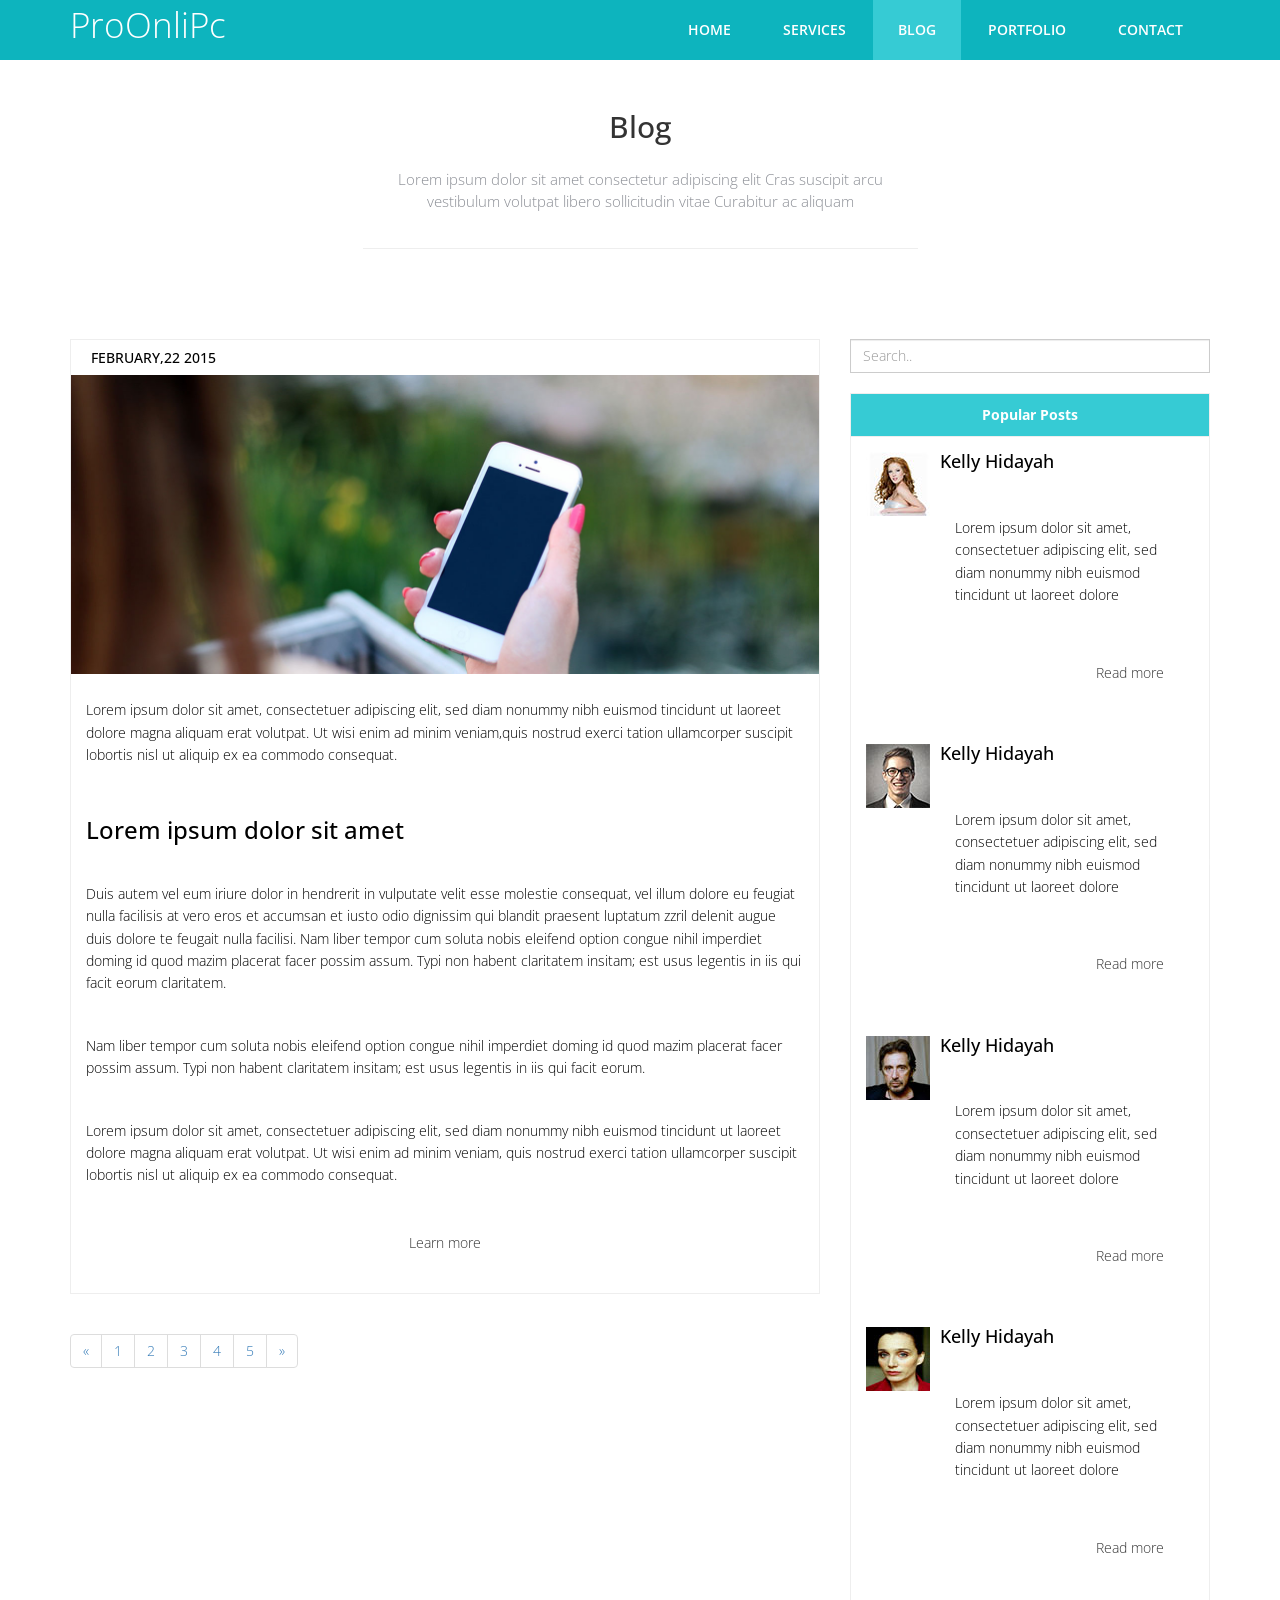
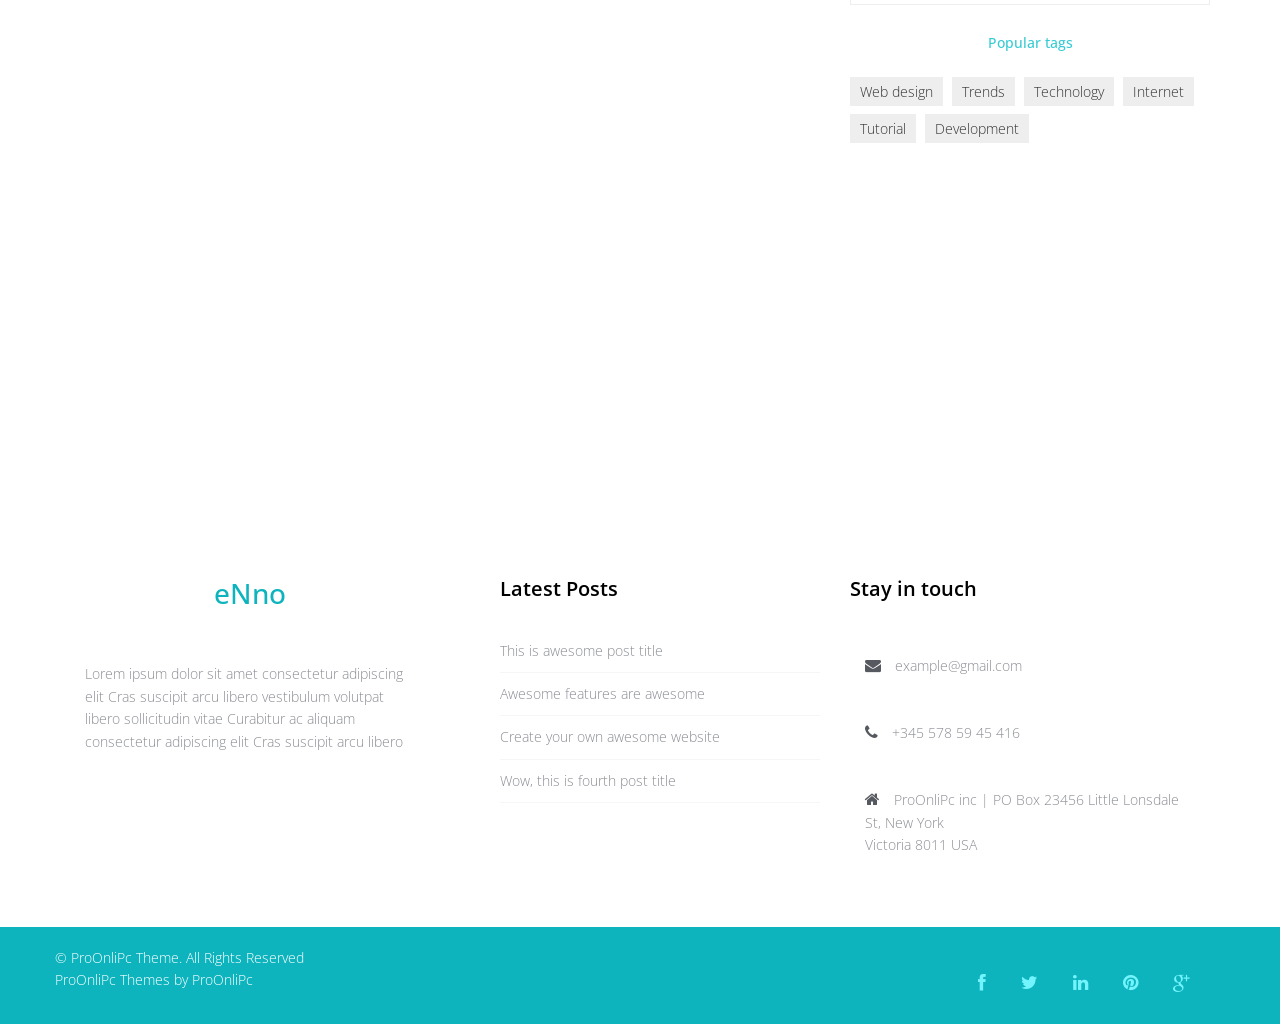
<file: blog/public/blog.html>
<!DOCTYPE html>
<html lang="en">

<head>
  <meta charset="utf-8">
  <meta http-equiv="X-UA-Compatible" content="IE=edge">
  <meta name="viewport" content="width=device-width, initial-scale=1">
  <title>ProOnliPc Bootstrap Template</title>

  <!-- Bootstrap -->
  <link href="css/bootstrap.min.css" rel="stylesheet">
  <link rel="stylesheet" href="css/animate.css">
  <link rel="stylesheet" href="css/font-awesome.min.css">
  <link rel="stylesheet" href="css/font-awesome.css">
  <link rel="stylesheet" href="css/jquery.bxslider.css">
  <link href="css/overwrite.css" rel="stylesheet">
  <link rel="stylesheet" type="text/css" href="css/normalize.css" />
  <link rel="stylesheet" type="text/css" href="css/demo.css" />
  <link rel="stylesheet" type="text/css" href="css/set1.css" />
  <link href="css/style.css" rel="stylesheet">

</head>

<body>
  <nav class="navbar navbar-default navbar-fixed-top" role="navigation">
    <div class="container">
      <!-- Brand and toggle get grouped for better mobile display -->
      <div class="navbar-header">
        <button type="button" class="navbar-toggle collapsed" data-toggle="collapse" data-target=".navbar-collapse.collapse">
					<span class="sr-only">Toggle navigation</span>
					<span class="icon-bar"></span>
					<span class="icon-bar"></span>
					<span class="icon-bar"></span>
				</button>
        <a class="navbar-brand" href="index.html"><span>ProOnliPc</span></a>
      </div>
      <div class="navbar-collapse collapse">
        <div class="menu">
          <ul class="nav nav-tabs" role="tablist">
            <li role="presentation"><a href="index.html">Home</a></li>
            <li role="presentation"><a href="services.html">Services</a></li>
            <li role="presentation" class="active"><a href="blog.html">Blog</a></li>
            <li role="presentation"><a href="portfolio.html">Portfolio</a></li>
            <li role="presentation"><a href="contact.html">Contact</a></li>
          </ul>
        </div>
      </div>
    </div>
  </nav>

  <div class="container">
    <div class="row">
      <div class="col-md-6 col-md-offset-3">
        <div class="blogs">
          <div class="text-center">
            <h2>Blog</h2>
            <p>Lorem ipsum dolor sit amet consectetur adipiscing elit Cras suscipit arcu<br> vestibulum volutpat libero sollicitudin vitae Curabitur ac aliquam <br>
            </p>
          </div>
          <hr>
        </div>
      </div>
    </div>
  </div>

  <div class="container">
    <div class="row">
      <div class="col-md-8">
        <div class="page-header">
          <div class="blog">
            <h5>February,22 2015</h5>
            <img src="img/01.jpg" class="img-responsive" alt="" />

            <p>Lorem ipsum dolor sit amet, consectetuer adipiscing elit, sed diam nonummy nibh euismod tincidunt ut laoreet dolore magna aliquam erat volutpat. Ut wisi enim ad minim veniam,quis nostrud exerci tation ullamcorper suscipit lobortis nisl ut
              aliquip ex ea commodo consequat.</p>

            <h3>Lorem ipsum dolor sit amet</h3>

            <p>Duis autem vel eum iriure dolor in hendrerit in vulputate velit esse molestie consequat, vel illum dolore eu feugiat nulla facilisis at vero eros et accumsan et iusto odio dignissim qui blandit praesent luptatum zzril delenit augue duis dolore
              te feugait nulla facilisi. Nam liber tempor cum soluta nobis eleifend option congue nihil imperdiet doming id quod mazim placerat facer possim assum. Typi non habent claritatem insitam; est usus legentis in iis qui facit eorum claritatem.</p>

            <p>Nam liber tempor cum soluta nobis eleifend option congue nihil imperdiet doming id quod mazim placerat facer possim assum. Typi non habent claritatem insitam; est usus legentis in iis qui facit eorum.</p>

            <p>Lorem ipsum dolor sit amet, consectetuer adipiscing elit, sed diam nonummy nibh euismod tincidunt ut laoreet dolore magna aliquam erat volutpat. Ut wisi enim ad minim veniam, quis nostrud exerci tation ullamcorper suscipit lobortis nisl ut
              aliquip ex ea commodo consequat.</p>
            <div class="ficon">
              <a href="#" alt="">Learn more</a>
            </div>
          </div>
        </div>
        <div class="container">
          <div class="row">
            <nav>
              <ul class="pagination">
                <li><a href="#"><span aria-hidden="true">&laquo;</span><span class="sr-only">Previous</span></a></li>
                <li><a href="#">1</a></li>
                <li><a href="#">2</a></li>
                <li><a href="#">3</a></li>
                <li><a href="#">4</a></li>
                <li><a href="#">5</a></li>
                <li><a href="#"><span aria-hidden="true">&raquo;</span><span class="sr-only">Next</span></a></li>
              </ul>
            </nav>
          </div>
        </div>
      </div>




      <div class="col-md-4">
        <form class="form-search">
          <input class="form-control" type="text" placeholder="Search..">
        </form>
        <div class="panel panel-default">
          <div class="panel-heading">
            <strong>Popular Posts</strong>
          </div>
          <div class="panel-body">
            <div class="media">
              <a class="media-left" href="#">
								<img src="img/b.jpg" alt="">
							</a>
              <div class="media-body">
                <h4 class="media-heading">Kelly Hidayah</h4>
                <p>Lorem ipsum dolor sit amet, consectetuer adipiscing elit, sed diam nonummy nibh euismod tincidunt ut laoreet dolore
                </p>
                <div class="ficon">
                  <a href="#" alt="">Read more</a>
                </div>
              </div>
            </div>
          </div>
          <div class="panel-body">
            <div class="media">
              <a class="media-left" href="#">
								<img src="img/a.jpg" alt="">
							</a>
              <div class="media-body">
                <h4 class="media-heading">Kelly Hidayah</h4>
                <p>Lorem ipsum dolor sit amet, consectetuer adipiscing elit, sed diam nonummy nibh euismod tincidunt ut laoreet dolore
                </p>
                <div class="ficon">
                  <a href="#" alt="">Read more</a>
                </div>
              </div>
            </div>
          </div>
          <div class="panel-body">
            <div class="media">
              <a class="media-left" href="#">
								<img src="img/c.jpg" alt="">
							</a>
              <div class="media-body">
                <h4 class="media-heading">Kelly Hidayah</h4>
                <p>Lorem ipsum dolor sit amet, consectetuer adipiscing elit, sed diam nonummy nibh euismod tincidunt ut laoreet dolore
                </p>
                <div class="ficon">
                  <a href="#" alt="">Read more</a>
                </div>
              </div>
            </div>
          </div>
          <div class="panel-body">
            <div class="media">
              <a class="media-left" href="#">
								<img src="img/d.jpg" alt="">
							</a>
              <div class="media-body">
                <h4 class="media-heading">Kelly Hidayah</h4>
                <p>Lorem ipsum dolor sit amet, consectetuer adipiscing elit, sed diam nonummy nibh euismod tincidunt ut laoreet dolore
                </p>
                <div class="ficon">
                  <a href="#" alt="">Read more</a>
                </div>
              </div>
            </div>
          </div>
        </div>
      </div>
    </div>
  </div>

  <div class="container">
    <div class="row">
      <div class="col-md-8">
        <div class="embed-responsive embed-responsive-4by3">
          <iframe width="560" height="315" src="https://www.youtube.com/embed/HrdAkX0ue3k?list=PLB523918A978EF359" frameborder="1" allowfullscreen></iframe>
        </div>
      </div>
      <div class="col-md-4">
        <div class="popular-tags">
          <h5>Popular tags</h5>
          <ul class="tags">
            <li><a href="#">Web design</a></li>
            <li><a href="#">Trends</a></li>
            <li><a href="#">Technology</a></li>
            <li><a href="#">Internet</a></li>
            <li><a href="#">Tutorial</a></li>
            <li><a href="#">Development</a></li>
          </ul>
        </div>
      </div>
    </div>
  </div>



  <footer>
    <div class="inner-footer">
      <div class="container">
        <div class="row">
          <div class="col-md-4 f-about">
            <a href="index.html"><h1><span>e</span>Nno</h1></a>
            <p>Lorem ipsum dolor sit amet consectetur adipiscing elit Cras suscipit arcu libero vestibulum volutpat libero sollicitudin vitae Curabitur ac aliquam consectetur adipiscing elit Cras suscipit arcu libero
            </p>
          </div>
          <div class="col-md-4 l-posts">
            <h3 class="widgetheading">Latest Posts</h3>
            <ul>
              <li><a href="#">This is awesome post title</a></li>
              <li><a href="#">Awesome features are awesome</a></li>
              <li><a href="#">Create your own awesome website</a></li>
              <li><a href="#">Wow, this is fourth post title</a></li>
            </ul>
          </div>
          <div class="col-md-4 f-contact">
            <h3 class="widgetheading">Stay in touch</h3>
            <a href="#">
              <p><i class="fa fa-envelope"></i> example@gmail.com</p>
            </a>
            <p><i class="fa fa-phone"></i> +345 578 59 45 416</p>
            <p><i class="fa fa-home"></i> ProOnliPc inc | PO Box 23456 Little Lonsdale St, New York <br> Victoria 8011 USA</p>
          </div>
        </div>
      </div>
    </div>

    <div class="last-div">
      <div class="container">
        <div class="row">
          <div class="copyright">
            &copy; ProOnliPc Theme. All Rights Reserved
            <div class="credits">
         
              <a href="http://www.servitecflhuaraz.com//">ProOnliPc Themes</a> by <a href="http://www.servitecflhuaraz.com/">ProOnliPc</a>
            </div>
          </div>
        </div>
      </div>
      <div class="container">
        <div class="row">
          <ul class="social-network">
            <li><a href="#" data-placement="top" title="Facebook"><i class="fa fa-facebook fa-1x"></i></a></li>
            <li><a href="#" data-placement="top" title="Twitter"><i class="fa fa-twitter fa-1x"></i></a></li>
            <li><a href="#" data-placement="top" title="Linkedin"><i class="fa fa-linkedin fa-1x"></i></a></li>
            <li><a href="#" data-placement="top" title="Pinterest"><i class="fa fa-pinterest fa-1x"></i></a></li>
            <li><a href="#" data-placement="top" title="Google plus"><i class="fa fa-google-plus fa-1x"></i></a></li>
          </ul>
        </div>
      </div>
      <a href="" class="scrollup"><i class="fa fa-chevron-up"></i></a>
    </div>
  </footer>

  <!-- jQuery (necessary for Bootstrap's JavaScript plugins) -->
  <script src="js/jquery-2.1.1.min.js"></script>
  <!-- Include all compiled plugins (below), or include individual files as needed -->
  <script src="js/bootstrap.min.js"></script>
  <script src="js/wow.min.js"></script>
  <script src="js/jquery.easing.1.3.js"></script>
  <script src="js/jquery.isotope.min.js"></script>
  <script src="js/jquery.bxslider.min.js"></script>
  <script type="text/javascript" src="js/fliplightbox.min.js"></script>
  <script src="js/functions.js"></script>
  <script type="text/javascript">
    $('.portfolio').flipLightBox()
  </script>

</body>

</html>
</file>
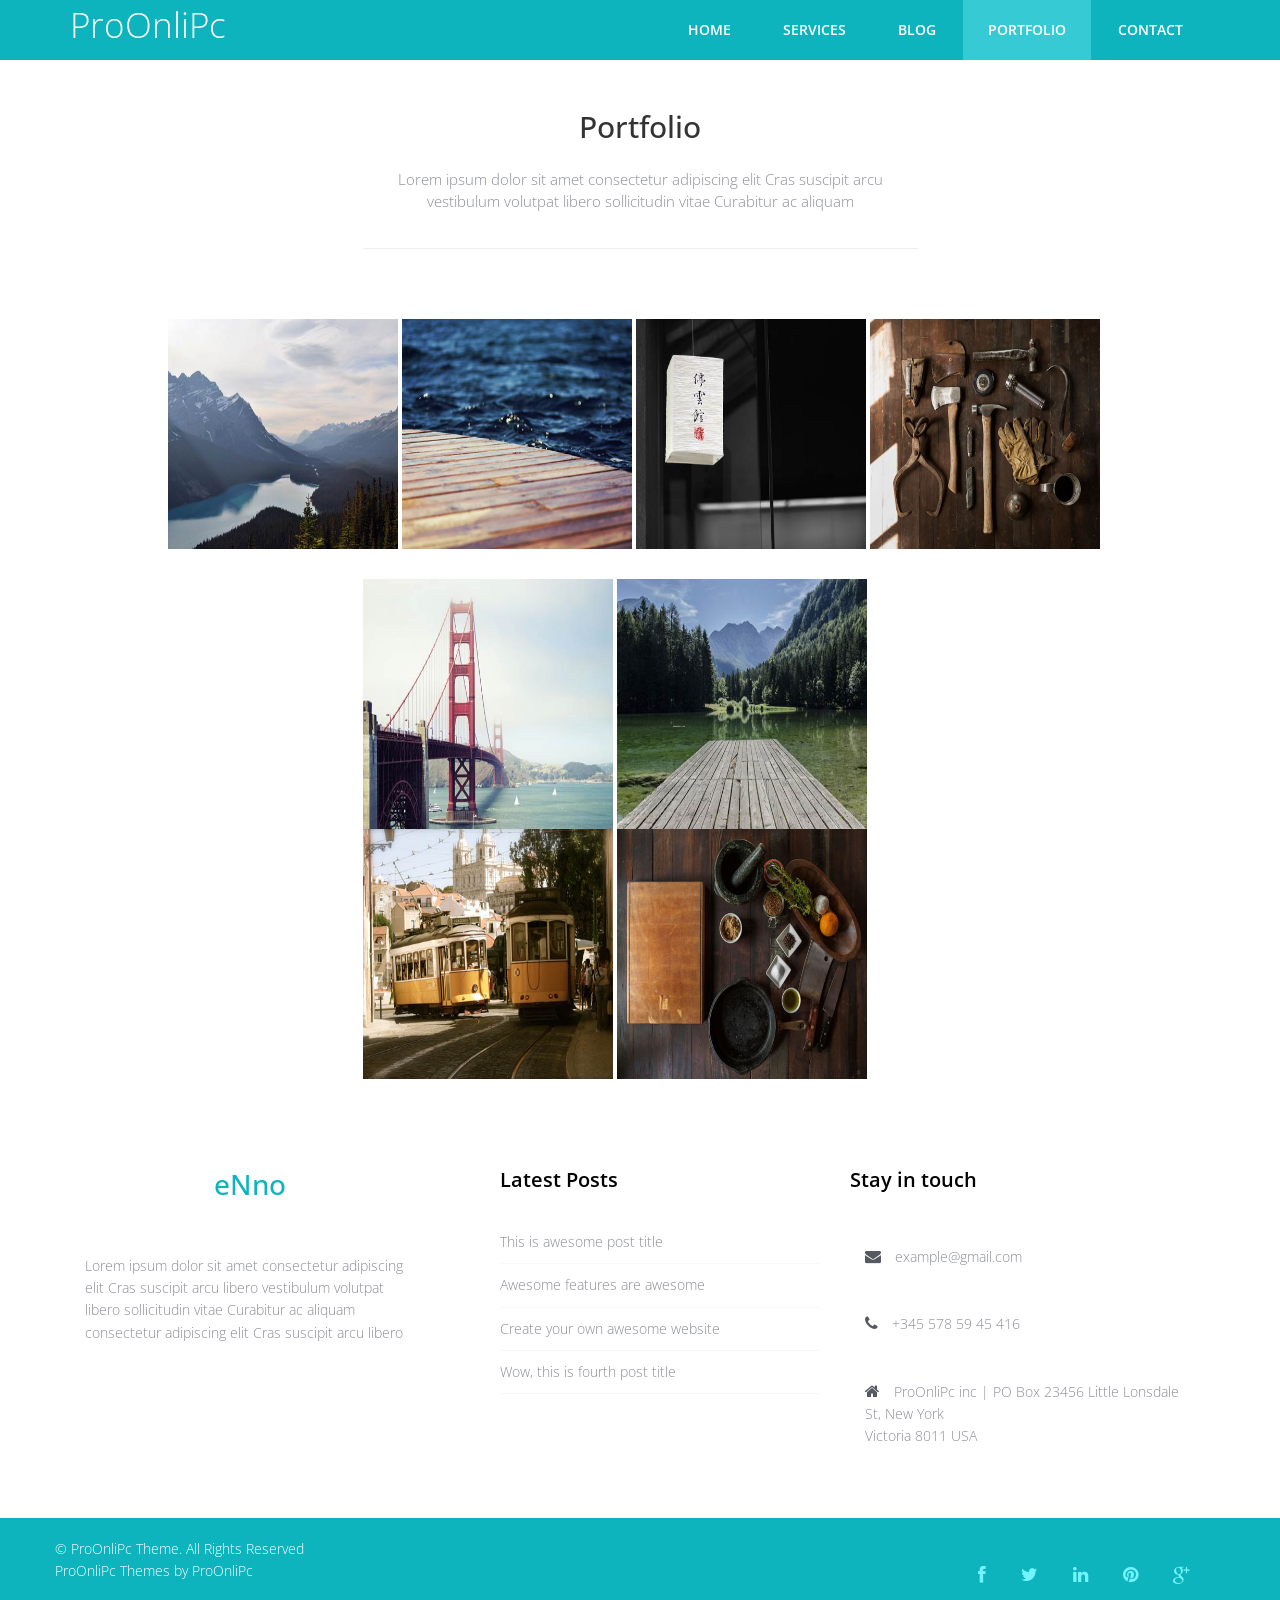
<file: blog/public/portfolio.html>
<!DOCTYPE html>
<html lang="en">

<head>
  <meta charset="utf-8">
  <meta http-equiv="X-UA-Compatible" content="IE=edge">
  <meta name="viewport" content="width=device-width, initial-scale=1">
  <title>ProOnliPc Bootstrap Template</title>

  <!-- Bootstrap -->
  <link href="css/bootstrap.min.css" rel="stylesheet">
  <link rel="stylesheet" href="css/animate.css">
  <link rel="stylesheet" href="css/font-awesome.min.css">
  <link rel="stylesheet" href="css/font-awesome.css">
  <link rel="stylesheet" href="css/jquery.bxslider.css">
  <link href="css/overwrite.css" rel="stylesheet">
  <link rel="stylesheet" type="text/css" href="css/normalize.css" />
  <link rel="stylesheet" type="text/css" href="css/demo.css" />
  <link rel="stylesheet" type="text/css" href="css/set1.css" />
  <link href="css/style.css" rel="stylesheet">

</head>

<body>
  <nav class="navbar navbar-default navbar-fixed-top" role="navigation">
    <div class="container">
      <!-- Brand and toggle get grouped for better mobile display -->
      <div class="navbar-header">
        <button type="button" class="navbar-toggle collapsed" data-toggle="collapse" data-target=".navbar-collapse.collapse">
					<span class="sr-only">Toggle navigation</span>
					<span class="icon-bar"></span>
					<span class="icon-bar"></span>
					<span class="icon-bar"></span>
				</button>
        <a class="navbar-brand" href="index.html"><span>ProOnliPc</span></a>
      </div>
      <div class="navbar-collapse collapse">
        <div class="menu">
          <ul class="nav nav-tabs" role="tablist">
            <li role="presentation"><a href="index.html">Home</a></li>
            <li role="presentation"><a href="services.html">Services</a></li>
            <li role="presentation"><a href="blog.html">Blog</a></li>
            <li role="presentation" class="active"><a href="portfolio.html">Portfolio</a></li>
            <li role="presentation"><a href="contact.html">Contact</a></li>
          </ul>
        </div>
      </div>
    </div>
  </nav>

  <div class="container">
    <div class="row">
      <div class="col-md-6 col-md-offset-3">
        <div class="portfolios">
          <div class="text-center">
            <h2>Portfolio</h2>
            <p>Lorem ipsum dolor sit amet consectetur adipiscing elit Cras suscipit arcu<br> vestibulum volutpat libero sollicitudin vitae Curabitur ac aliquam <br>
            </p>
          </div>
          <hr>
        </div>
      </div>
    </div>
  </div>

  <div class="portfolio">
    <div class="container">
      <div class="row">
        <div class="col-md-10 col-md-offset-1">
          <a href="img/26.jpg" class="flipLightBox">
						<img src="img/26.jpg" width="230" height="230" alt="Image 1" />
						<span><b>LightBox Group 1, Image 1</b> Text to accompany first lightbox image</span>
					</a>

          <a href="img/27.jpg" class="flipLightBox">
						<img src="img/27.jpg" width="230" height="230" alt="Image 2" />
						<span><b>LightBox Group 1, Image 2</b><br />Text to accompany 2nd lightbox image</span>
					</a>

          <a href="img/28.jpg" class="flipLightBox">
						<img src="img/28.jpg" width="230" height="230" alt="Image 3" />
						<span><b>LightBox Group 1, Three</b> Text to accompany the third lightbox image</span>
					</a>

          <a href="img/29.jpg" class="flipLightBox">
						<img src="img/29.jpg" width="230" height="230" alt="Image 4" />
						<span><b>The Group 1 Final LightBox</b> Text to accompany the last of the lighboxes</span>
					</a>
        </div>
      </div>
    </div>
  </div>

  <div class="portfolio-2">
    <div class="container">
      <div class="row">
        <div class="col-md-6 col-md-offset-3">
          <a href="img/30.jpg" class="flipLightBox">
						<img src="img/30.jpg" width="250" height="250" alt="Image 1" />
						<span><b>LightBox Group 1, Image 1</b> Text to accompany first lightbox image</span>
					</a>

          <a href="img/31.jpg" class="flipLightBox">
						<img src="img/31.jpg" width="250" height="250" alt="Image 2" />
						<span><b>LightBox Group 1, Image 2</b><br />Text to accompany 2nd lightbox image</span>
					</a>

          <a href="img/32.jpg" class="flipLightBox">
						<img src="img/32.jpg" width="250" height="250" alt="Image 3" />
						<span><b>LightBox Group 1, Three</b> Text to accompany the third lightbox image</span>
					</a>

          <a href="img/33.jpg" class="flipLightBox">
						<img src="img/33.jpg" width="250" height="250" alt="Image 4" />
						<span><b>The Group 1 Final LightBox</b> Text to accompany the last of the lighboxes</span>
					</a>
        </div>
      </div>
    </div>
  </div>

  <footer>
    <div class="inner-footer">
      <div class="container">
        <div class="row">
          <div class="col-md-4 f-about">
            <a href="index.html"><h1><span>e</span>Nno</h1></a>
            <p>Lorem ipsum dolor sit amet consectetur adipiscing elit Cras suscipit arcu libero vestibulum volutpat libero sollicitudin vitae Curabitur ac aliquam consectetur adipiscing elit Cras suscipit arcu libero
            </p>
          </div>
          <div class="col-md-4 l-posts">
            <h3 class="widgetheading">Latest Posts</h3>
            <ul>
              <li><a href="#">This is awesome post title</a></li>
              <li><a href="#">Awesome features are awesome</a></li>
              <li><a href="#">Create your own awesome website</a></li>
              <li><a href="#">Wow, this is fourth post title</a></li>
            </ul>
          </div>
          <div class="col-md-4 f-contact">
            <h3 class="widgetheading">Stay in touch</h3>
            <a href="#">
              <p><i class="fa fa-envelope"></i> example@gmail.com</p>
            </a>
            <p><i class="fa fa-phone"></i> +345 578 59 45 416</p>
            <p><i class="fa fa-home"></i> ProOnliPc inc | PO Box 23456 Little Lonsdale St, New York <br> Victoria 8011 USA</p>
          </div>
        </div>
      </div>
    </div>

    <div class="last-div">
      <div class="container">
        <div class="row">
          <div class="copyright">
            &copy; ProOnliPc Theme. All Rights Reserved
            <div class="credits">
              
              <a href="http://www.servitecflhuaraz.com/">ProOnliPc Themes</a> by <a href="http://www.servitecflhuaraz.com/">ProOnliPc</a>
            </div>
          </div>
        </div>
      </div>
      <div class="container">
        <div class="row">
          <ul class="social-network">
            <li><a href="#" data-placement="top" title="Facebook"><i class="fa fa-facebook fa-1x"></i></a></li>
            <li><a href="#" data-placement="top" title="Twitter"><i class="fa fa-twitter fa-1x"></i></a></li>
            <li><a href="#" data-placement="top" title="Linkedin"><i class="fa fa-linkedin fa-1x"></i></a></li>
            <li><a href="#" data-placement="top" title="Pinterest"><i class="fa fa-pinterest fa-1x"></i></a></li>
            <li><a href="#" data-placement="top" title="Google plus"><i class="fa fa-google-plus fa-1x"></i></a></li>
          </ul>
        </div>
      </div>
      <a href="" class="scrollup"><i class="fa fa-chevron-up"></i></a>
    </div>
  </footer>

  <!-- jQuery (necessary for Bootstrap's JavaScript plugins) -->
  <script src="js/jquery-2.1.1.min.js"></script>
  <!-- Include all compiled plugins (below), or include individual files as needed -->
  <script src="js/bootstrap.min.js"></script>
  <script src="js/wow.min.js"></script>
  <script src="js/jquery.easing.1.3.js"></script>
  <script src="js/jquery.isotope.min.js"></script>
  <script src="js/jquery.bxslider.min.js"></script>
  <script type="text/javascript" src="js/fliplightbox.min.js"></script>
  <script src="js/functions.js"></script>
  <script type="text/javascript">
    $('.portfolio').flipLightBox()
  </script>

</body>

</html>
</file>
<file: blog/public/css/overwrite.css>
select,
textarea,
input[type="text"],
input[type="password"],
input[type="datetime"],
input[type="datetime-local"],
input[type="date"],
input[type="month"],
input[type="time"],
input[type="week"],
input[type="number"],
input[type="email"],
input[type="url"],
input[type="search"],
input[type="tel"],
input[type="color"],
.uneditable-input {
  -webkit-border-radius: 0;
     -moz-border-radius: 0;
          border-radius: 0;
}


input.input-block-level{
	padding:20px;
}

.input-append input,
.input-prepend input,
.input-append select,
.input-prepend select,
.input-append .uneditable-input,
.input-prepend .uneditable-input {
  -webkit-border-radius: 0 0 0 0;
     -moz-border-radius: 0 0 0 0;
          border-radius: 0 0 0 0;
}

.input-prepend .add-on:first-child,
.input-prepend .btn:first-child {
  -webkit-border-radius: 0 0 0 0;
     -moz-border-radius: 0 0 0 0;
          border-radius: 0 0 0 0;
}

.input-append input,
.input-append select,
.input-append .uneditable-input {
  -webkit-border-radius: 0 0 0 0;
     -moz-border-radius: 0 0 0 0;
          border-radius: 0 0 0 0;
}

.input-append input + .btn-group .btn:last-child,
.input-append select + .btn-group .btn:last-child,
.input-append .uneditable-input + .btn-group .btn:last-child {
  -webkit-border-radius: 0 0 0 0;
     -moz-border-radius: 0 0 0 0;
          border-radius: 0 0 0 0;
}


.input-append .add-on:last-child,
.input-append .btn:last-child,
.input-append .btn-group:last-child > .dropdown-toggle {
  -webkit-border-radius: 0 0 0 0;
     -moz-border-radius: 0 0 0 0;
          border-radius: 0 0 0 0;
}

.input-prepend.input-append input,
.input-prepend.input-append select,
.input-prepend.input-append .uneditable-input {
  -webkit-border-radius: 0;
     -moz-border-radius: 0;
          border-radius: 0;
}

.input-prepend.input-append input + .btn-group .btn,
.input-prepend.input-append select + .btn-group .btn,
.input-prepend.input-append .uneditable-input + .btn-group .btn {
  -webkit-border-radius: 0 0 0 0;
     -moz-border-radius: 0 0 0 0;
          border-radius: 0 0 0 0;
}

.input-prepend.input-append .add-on:first-child,
.input-prepend.input-append .btn:first-child {
  margin-right: -1px;
  -webkit-border-radius: 0 0 0 0;
     -moz-border-radius: 0 0 0 0;
          border-radius: 0 0 0 0;
}

.input-prepend.input-append .add-on:last-child,
.input-prepend.input-append .btn:last-child {
  margin-left: -1px;
  -webkit-border-radius: 0 0 0 0;
     -moz-border-radius: 0 0 0 0;
          border-radius: 0 0 0 0;
}

textarea:focus,
input[type="text"]:focus,
input[type="password"]:focus,
input[type="datetime"]:focus,
input[type="datetime-local"]:focus,
input[type="date"]:focus,
input[type="month"]:focus,
input[type="time"]:focus,
input[type="week"]:focus,
input[type="number"]:focus,
input[type="email"]:focus,
input[type="url"]:focus,
input[type="search"]:focus,
input[type="tel"]:focus,
input[type="color"]:focus,
.uneditable-input:focus {
  outline: 0;
  outline: thin dotted \9;
  /* IE6-9 */

}

input.search-query {
  margin-bottom: 0;
  -webkit-border-radius: 0 0 0 0;
     -moz-border-radius: 0 0 0 0;
          border-radius: 0 0 0 0;
}

.form-search .input-append .search-query {
  -webkit-border-radius: 0 0 0 0;
     -moz-border-radius: 0 0 0 0;
          border-radius: 0 0 0 0;
}

.form-search .input-append .btn {
  -webkit-border-radius: 0 0 0 0;
     -moz-border-radius: 0 0 0 0;
          border-radius: 0 0 0 0;
}

.form-search .input-prepend .search-query {
  -webkit-border-radius: 0 0 0 0;
     -moz-border-radius: 0 0 0 0;
          border-radius: 0 0 0 0;
}

.form-search .input-prepend .btn {
  -webkit-border-radius: 0 0 0 0;
     -moz-border-radius: 0 0 0 0;
          border-radius: 0 0 0 0;
}

.table-bordered {
  -webkit-border-radius: 0 0 0 0;
     -moz-border-radius: 0 0 0 0;
          border-radius: 0 0 0 0;
}


.dropdown-menu {
  *border-right-width: 0;
  *border-bottom-width: 0;
  -webkit-border-radius: 0;
     -moz-border-radius: 0;
          border-radius: 0;

}

.dropdown-submenu > .dropdown-menu {
  -webkit-border-radius: 0 0 0 0;
     -moz-border-radius: 0 0 0 0;
          border-radius: 0 0 0 0;
}

.dropup .dropdown-submenu > .dropdown-menu {
  -webkit-border-radius: 0 0 0 0;
     -moz-border-radius: 0 0 0 0;
          border-radius: 0 0 0 0;
}


/* === bootstrap button === */


.btn {
  text-shadow: none;
  background-image:none;
  border-color: none;
  border-bottom-color: none;
  -webkit-box-shadow: none;
     -moz-box-shadow: none;
          box-shadow: none;
}

.btn {
	outline:0;
  -webkit-border-radius: 0;
     -moz-border-radius: 0;
          border-radius: 0;
}


a.btn,.btn:focus {
	outline:0;
	
}

.btn-medium {
  -webkit-border-radius: 0;
     -moz-border-radius: 0;
          border-radius: 0;
}

.btn-lg {
  -webkit-border-radius: 0;
     -moz-border-radius: 0;
          border-radius: 0;
}

.btn-sm {
  -webkit-border-radius: 0;
     -moz-border-radius: 0;
          border-radius: 0;
}

.btn-xs {
  -webkit-border-radius: 0;
     -moz-border-radius: 0;
          border-radius: 0;
}


.btn-default {
  color: #333333;
  background-color: #f8f8f8;
}


.btn-theme {
  color:#fff;
}

.btn-theme:hover,.btn-theme:focus,.btn-theme:active{
   color:#fff;
}
</file>
<file: blog/public/css/demo.css>
@font-face {
	font-weight: normal;
	font-style: normal;
	font-family: 'codropsicons';
	src:url('../fonts/codropsicons/codropsicons.eot');
	src:url('../fonts/codropsicons/codropsicons.eot?#iefix') format('embedded-opentype'),
		url('../fonts/codropsicons/codropsicons.woff') format('woff'),
		url('../fonts/codropsicons/codropsicons.ttf') format('truetype'),
		url('../fonts/codropsicons/codropsicons.svg#codropsicons') format('svg');
}

*, *:after, *:before { -webkit-box-sizing: border-box; box-sizing: border-box; }
.clearfix:before, .clearfix:after { display: table; content: ''; }
.clearfix:after { clear: both; }

body {
	background: #2f3238;
	color: #fff;
	font-weight: 400;
	font-size: 1em;
	font-family: 'Raleway', Arial, sans-serif;
}

a {
	outline: none;
	color: #3498db;
	text-decoration: none;
}

a:hover, a:focus {
	color: #528cb3;
}

section {
	padding: 1em;
	text-align: center;
}

.content {
	margin: 0 auto;
	max-width: 1000px;
	
}

.content > h2 {
	clear: both;
	margin: 0;
	padding: 4em 1% 0;
	color: #484B54;
	font-weight: 800;
	font-size: 1.5em;
}

.content > h2:first-child {
	padding-top: 0em;
}

/* Header */
.codrops-header {
	margin: 0 auto;
	padding: 4em 1em;
	text-align: center;
}

.codrops-header h1 {
	margin: 0;
	font-weight: 800;
	font-size: 4em;
	line-height: 1.3;
}

.codrops-header h1 span {
	display: block;
	padding: 0 0 0.6em 0.1em;
	color: #74777b;
	font-weight: 300;
	font-size: 45%;
}

/* Demo links */
.codrops-demos {
	clear: both;
	padding: 1em 0 0;
	text-align: center;
}

.content + .codrops-demos {
	padding-top: 5em;
}

.codrops-demos a {
	display: inline-block;
	margin: 0 5px;
	padding: 1em 1.5em;
	text-transform: uppercase;
	font-weight: bold;
}

.codrops-demos a:hover,
.codrops-demos a:focus,
.codrops-demos a.current-demo {
	background: #3c414a;
	color: #fff;
}

/* To Navigation Style */
.codrops-top {
	width: 100%;
	text-transform: uppercase;
	font-weight: 800;
	font-size: 0.69em;
	line-height: 2.2;
}

.codrops-top a {
	display: inline-block;
	padding: 1em 2em;
	text-decoration: none;
	letter-spacing: 1px;
}

.codrops-top span.right {
	float: right;
}

.codrops-top span.right a {
	display: block;
	float: left;
}

.codrops-icon:before {
	margin: 0 4px;
	text-transform: none;
	font-weight: normal;
	font-style: normal;
	font-variant: normal;
	font-family: 'codropsicons';
	line-height: 1;
	speak: none;
	-webkit-font-smoothing: antialiased;
}

.codrops-icon-drop:before {
	content: "\e001";
}

.codrops-icon-prev:before {
	content: "\e004";
}

/* Related demos */
.related {
	clear: both;
	padding: 6em 1em;
	font-size: 120%;
}

.related > a {
	display: inline-block;
	margin: 20px 10px;
	padding: 25px;
	border: 1px solid #4f7f90;
	text-align: center;
}

.related a:hover {
	border-color: #39545e;
}

.related a img {
	max-width: 100%;
	opacity: 0.8;
}

.related a:hover img,
.related a:active img {
	opacity: 1;
}

.related a h3 {
	margin: 0;
	padding: 0.5em 0 0.3em;
	max-width: 300px;
	text-align: left;
}

@media screen and (max-width: 25em) {
	.codrops-header {
		font-size: 75%;
	}
	.codrops-icon span {
		display: none;
	}
}
</file>
<file: blog/public/css/set1.css>
@font-face {
	font-weight: normal;
	font-style: normal;
	font-family: 'feathericons';
	src:url('../fonts/feathericons/feathericons.eot?-8is7zf');
	src:url('../fonts/feathericons/feathericons.eot?#iefix-8is7zf') format('embedded-opentype'),
		url('../fonts/feathericons/feathericons.woff?-8is7zf') format('woff'),
		url('../fonts/feathericons/feathericons.ttf?-8is7zf') format('truetype'),
		url('../fonts/feathericons/feathericons.svg?-8is7zf#feathericons') format('svg');
}

.grid {
	position: relative;
	margin: 0 auto;
	padding: 1em 0 4em;
	max-width: 1000px;
	list-style: none;
	text-align: center;
	
}

/* Common style */
.grid figure {
	position: relative;
	float: left;
	overflow: hidden;
	margin: 10px 1%;
	min-width: 320px;
	max-width: 480px;
	max-height: 360px;
	width: 48%;
	background: #3085a3;
	text-align: center;
	cursor: pointer;
}

.grid figure img {
	position: relative;
	display: block;
	min-height: 100%;
	max-width: 100%;
	opacity: 0.8;
}

.grid figure figcaption {
	padding: 2em;
	color: #fff;
	text-transform: uppercase;
	font-size: 1.25em;
	-webkit-backface-visibility: hidden;
	backface-visibility: hidden;
}

.grid figure figcaption::before,
.grid figure figcaption::after {
	pointer-events: none;
}

.grid figure figcaption,
.grid figure figcaption > a {
	position: absolute;
	top: 0;
	left: 0;
	width: 100%;
	height: 100%;
}

/* Anchor will cover the whole item by default */
/* For some effects it will show as a button */
.grid figure figcaption > a {
	z-index: 1000;
	text-indent: 200%;
	white-space: nowrap;
	font-size: 0;
	opacity: 0;
}

.grid figure h2 {
	word-spacing: -0.15em;
	font-weight: 300;
}

.grid figure h2 span {
	font-weight: 800;
}

.grid figure h2,
.grid figure p {
	margin: 0;
}

.grid figure p {
	letter-spacing: 1px;
	font-size: 68.5%;
}

/* Individual effects */

/*---------------*/
/***** Lily *****/
/*---------------*/

figure.effect-lily img {
	max-width: none;
	width: -webkit-calc(100% + 50px);
	width: calc(100% + 50px);
	opacity: 0.7;
	-webkit-transition: opacity 0.35s, -webkit-transform 0.35s;
	transition: opacity 0.35s, transform 0.35s;
	-webkit-transform: translate3d(-40px,0, 0);
	transform: translate3d(-40px,0,0);
}

figure.effect-lily figcaption {
	text-align: left;
}

figure.effect-lily figcaption > div {
	position: absolute;
	bottom: 0;
	left: 0;
	padding: 2em;
	width: 100%;
	height: 50%;
}

figure.effect-lily h2,
figure.effect-lily p {
	-webkit-transform: translate3d(0,40px,0);
	transform: translate3d(0,40px,0);
}

figure.effect-lily h2 {
	-webkit-transition: -webkit-transform 0.35s;
	transition: transform 0.35s;
}

figure.effect-lily p {
	color: rgba(255,255,255,0.8);
	opacity: 0;
	-webkit-transition: opacity 0.2s, -webkit-transform 0.35s;
	transition: opacity 0.2s, transform 0.35s;
}

figure.effect-lily:hover img,
figure.effect-lily:hover p {
	opacity: 1;
}

figure.effect-lily:hover img,
figure.effect-lily:hover h2,
figure.effect-lily:hover p {
	-webkit-transform: translate3d(0,0,0);
	transform: translate3d(0,0,0);
}

figure.effect-lily:hover p {
	-webkit-transition-delay: 0.05s;
	transition-delay: 0.05s;
	-webkit-transition-duration: 0.35s;
	transition-duration: 0.35s;
}

/*---------------*/
/***** Sadie *****/
/*---------------*/

figure.effect-sadie figcaption::before {
	position: absolute;
	top: 0;
	left: 0;
	width: 100%;
	height: 100%;
	background: -webkit-linear-gradient(top, rgba(72,76,97,0) 0%, rgba(72,76,97,0.8) 75%);
	background: linear-gradient(to bottom, rgba(72,76,97,0) 0%, rgba(72,76,97,0.8) 75%);
	content: '';
	opacity: 0;
	-webkit-transform: translate3d(0,50%,0);
	transform: translate3d(0,50%,0);
}

figure.effect-sadie h2 {
	position: absolute;
	top: 50%;
	left: 0;
	width: 100%;
	color: #484c61;
	-webkit-transition: -webkit-transform 0.35s, color 0.35s;
	transition: transform 0.35s, color 0.35s;
	-webkit-transform: translate3d(0,-50%,0);
	transform: translate3d(0,-50%,0);
}

figure.effect-sadie figcaption::before,
figure.effect-sadie p {
	-webkit-transition: opacity 0.35s, -webkit-transform 0.35s;
	transition: opacity 0.35s, transform 0.35s;
}

figure.effect-sadie p {
	position: absolute;
	bottom: 0;
	left: 0;
	padding: 2em;
	width: 100%;
	opacity: 0;
	-webkit-transform: translate3d(0,10px,0);
	transform: translate3d(0,10px,0);
}

figure.effect-sadie:hover h2 {
	color: #fff;
	-webkit-transform: translate3d(0,-50%,0) translate3d(0,-40px,0);
	transform: translate3d(0,-50%,0) translate3d(0,-40px,0);
}

figure.effect-sadie:hover figcaption::before ,
figure.effect-sadie:hover p {
	opacity: 1;
	-webkit-transform: translate3d(0,0,0);
	transform: translate3d(0,0,0);
}

/*---------------*/
/***** Roxy *****/
/*---------------*/

figure.effect-roxy {
	background: -webkit-linear-gradient(45deg, #ff89e9 0%, #05abe0 100%);
	background: linear-gradient(45deg, #ff89e9 0%,#05abe0 100%);
}

figure.effect-roxy img {
	max-width: none;
	width: -webkit-calc(100% + 60px);
	width: calc(100% + 60px);
	-webkit-transition: opacity 0.35s, -webkit-transform 0.35s;
	transition: opacity 0.35s, transform 0.35s;
	-webkit-transform: translate3d(-50px,0,0);
	transform: translate3d(-50px,0,0);
}

figure.effect-roxy figcaption::before {
	position: absolute;
	top: 30px;
	right: 30px;
	bottom: 30px;
	left: 30px;
	border: 1px solid #fff;
	content: '';
	opacity: 0;
	-webkit-transition: opacity 0.35s, -webkit-transform 0.35s;
	transition: opacity 0.35s, transform 0.35s;
	-webkit-transform: translate3d(-20px,0,0);
	transform: translate3d(-20px,0,0);
}

figure.effect-roxy figcaption {
	padding: 3em;
	text-align: left;
}

figure.effect-roxy h2 {
	padding: 30% 0 10px 0;
}

figure.effect-roxy p {
	opacity: 0;
	-webkit-transition: opacity 0.35s, -webkit-transform 0.35s;
	transition: opacity 0.35s, transform 0.35s;
	-webkit-transform: translate3d(-10px,0,0);
	transform: translate3d(-10px,0,0);
}

figure.effect-roxy:hover img {
	opacity: 0.7;
	-webkit-transform: translate3d(0,0,0);
	transform: translate3d(0,0,0);
}

figure.effect-roxy:hover figcaption::before,
figure.effect-roxy:hover p {
	opacity: 1;
	-webkit-transform: translate3d(0,0,0);
	transform: translate3d(0,0,0);
}

/*---------------*/
/***** Bubba *****/
/*---------------*/

figure.effect-bubba {
	background: #9e5406;
}

figure.effect-bubba img {
	opacity: 0.7;
	-webkit-transition: opacity 0.35s;
	transition: opacity 0.35s;
}

figure.effect-bubba:hover img {
	opacity: 0.4;
}

figure.effect-bubba figcaption::before,
figure.effect-bubba figcaption::after {
	position: absolute;
	top: 30px;
	right: 30px;
	bottom: 30px;
	left: 30px;
	content: '';
	opacity: 0;
	-webkit-transition: opacity 0.35s, -webkit-transform 0.35s;
	transition: opacity 0.35s, transform 0.35s;
}

figure.effect-bubba figcaption::before {
	border-top: 1px solid #fff;
	border-bottom: 1px solid #fff;
	-webkit-transform: scale(0,1);
	transform: scale(0,1);
}

figure.effect-bubba figcaption::after {
	border-right: 1px solid #fff;
	border-left: 1px solid #fff;
	-webkit-transform: scale(1,0);
	transform: scale(1,0);
}

figure.effect-bubba h2 {
	padding-top: 30%;
	-webkit-transition: -webkit-transform 0.35s;
	transition: transform 0.35s;
	-webkit-transform: translate3d(0,-20px,0);
	transform: translate3d(0,-20px,0);
}

figure.effect-bubba p {
	padding: 20px 2.5em;
	opacity: 0;
	-webkit-transition: opacity 0.35s, -webkit-transform 0.35s;
	transition: opacity 0.35s, transform 0.35s;
	-webkit-transform: translate3d(0,20px,0);
	transform: translate3d(0,20px,0);
}

figure.effect-bubba:hover figcaption::before,
figure.effect-bubba:hover figcaption::after {
	opacity: 1;
	-webkit-transform: scale(1);
	transform: scale(1);
}

figure.effect-bubba:hover h2,
figure.effect-bubba:hover p {
	opacity: 1;
	-webkit-transform: translate3d(0,0,0);
	transform: translate3d(0,0,0);
}

/*---------------*/
/***** Romeo *****/
/*---------------*/

figure.effect-romeo {
	-webkit-perspective: 1000px;
	perspective: 1000px;
}

figure.effect-romeo img {
	-webkit-transition: opacity 0.35s, -webkit-transform 0.35s;
	transition: opacity 0.35s, transform 0.35s;
	-webkit-transform: translate3d(0,0,300px);
	transform: translate3d(0,0,300px);
}

figure.effect-romeo:hover img {
	opacity: 0.6;
	-webkit-transform: translate3d(0,0,0);
	transform: translate3d(0,0,0);
}

figure.effect-romeo figcaption::before,
figure.effect-romeo figcaption::after {
	position: absolute;
	top: 50%;
	left: 50%;
	width: 80%;
	height: 1px;
	background: #fff;
	content: '';
	-webkit-transition: opacity 0.35s, -webkit-transform 0.35s;
	transition: opacity 0.35s, transform 0.35s;
	-webkit-transform: translate3d(-50%,-50%,0);
	transform: translate3d(-50%,-50%,0);
}

figure.effect-romeo:hover figcaption::before {
	opacity: 0.5;
	-webkit-transform: translate3d(-50%,-50%,0) rotate(45deg);
	transform: translate3d(-50%,-50%,0) rotate(45deg);
}

figure.effect-romeo:hover figcaption::after {
	opacity: 0.5;
	-webkit-transform: translate3d(-50%,-50%,0) rotate(-45deg);
	transform: translate3d(-50%,-50%,0) rotate(-45deg);
}

figure.effect-romeo h2,
figure.effect-romeo p {
	position: absolute;
	top: 50%;
	left: 0;
	width: 100%;
	-webkit-transition: -webkit-transform 0.35s;
	transition: transform 0.35s;
}

figure.effect-romeo h2 {
	-webkit-transform: translate3d(0,-50%,0) translate3d(0,-150%,0);
	transform: translate3d(0,-50%,0) translate3d(0,-150%,0);
}

figure.effect-romeo p {
	padding: 0.25em 2em;
	-webkit-transform: translate3d(0,-50%,0) translate3d(0,150%,0);
	transform: translate3d(0,-50%,0) translate3d(0,150%,0);
}

figure.effect-romeo:hover h2 {
	-webkit-transform: translate3d(0,-50%,0) translate3d(0,-100%,0);
	transform: translate3d(0,-50%,0) translate3d(0,-100%,0);
}

figure.effect-romeo:hover p {
	-webkit-transform: translate3d(0,-50%,0) translate3d(0,100%,0);
	transform: translate3d(0,-50%,0) translate3d(0,100%,0);
}

/*---------------*/
/***** Layla *****/
/*---------------*/

figure.effect-layla {
	background: #18a367;
}

figure.effect-layla img {
	height: 390px;
}

figure.effect-layla figcaption {
	padding: 3em;
}

figure.effect-layla figcaption::before,
figure.effect-layla figcaption::after {
	position: absolute;
	content: '';
	opacity: 0;
}

figure.effect-layla figcaption::before {
	top: 50px;
	right: 30px;
	bottom: 50px;
	left: 30px;
	border-top: 1px solid #fff;
	border-bottom: 1px solid #fff;
	-webkit-transform: scale(0,1);
	transform: scale(0,1);
	-webkit-transform-origin: 0 0;
	transform-origin: 0 0;
}

figure.effect-layla figcaption::after {
	top: 30px;
	right: 50px;
	bottom: 30px;
	left: 50px;
	border-right: 1px solid #fff;
	border-left: 1px solid #fff;
	-webkit-transform: scale(1,0);
	transform: scale(1,0);
	-webkit-transform-origin: 100% 0;
	transform-origin: 100% 0;
}

figure.effect-layla h2 {
	padding-top: 26%;
	-webkit-transition: -webkit-transform 0.35s;
	transition: transform 0.35s;
}

figure.effect-layla p {
	padding: 0.5em 2em;
	text-transform: none;
	opacity: 0;
	-webkit-transform: translate3d(0,-10px,0);
	transform: translate3d(0,-10px,0);
}

figure.effect-layla img,
figure.effect-layla h2 {
	-webkit-transform: translate3d(0,-30px,0);
	transform: translate3d(0,-30px,0);
}

figure.effect-layla img,
figure.effect-layla figcaption::before,
figure.effect-layla figcaption::after,
figure.effect-layla p {
	-webkit-transition: opacity 0.35s, -webkit-transform 0.35s;
	transition: opacity 0.35s, transform 0.35s;
}

figure.effect-layla:hover img {
	opacity: 0.7;
	-webkit-transform: translate3d(0,0,0);
	transform: translate3d(0,0,0);
}

figure.effect-layla:hover figcaption::before,
figure.effect-layla:hover figcaption::after {
	opacity: 1;
	-webkit-transform: scale(1);
	transform: scale(1);
}

figure.effect-layla:hover h2,
figure.effect-layla:hover p {
	opacity: 1;
	-webkit-transform: translate3d(0,0,0);
	transform: translate3d(0,0,0);
}

figure.effect-layla:hover figcaption::after,
figure.effect-layla:hover h2,
figure.effect-layla:hover p,
figure.effect-layla:hover img {
	-webkit-transition-delay: 0.15s;
	transition-delay: 0.15s;
}

/*---------------*/
/***** Honey *****/
/*---------------*/

figure.effect-honey {
	background: #4a3753;
}

figure.effect-honey img {
	opacity: 0.9;
	-webkit-transition: opacity 0.35s;
	transition: opacity 0.35s;
}

figure.effect-honey:hover img {
	opacity: 0.5;
}

figure.effect-honey figcaption::before {
	position: absolute;
	bottom: 0;
	left: 0;
	width: 100%;
	height: 10px;
	background: #fff;
	content: '';
	-webkit-transform: translate3d(0,10px,0);
	transform: translate3d(0,10px,0);
}

figure.effect-honey h2 {
	position: absolute;
	bottom: 0;
	left: 0;
	padding: 1em 1.5em;
	width: 100%;
	text-align: left;
	-webkit-transform: translate3d(0,-30px,0);
	transform: translate3d(0,-30px,0);
}

figure.effect-honey h2 i {
	font-style: normal;
	opacity: 0;
	-webkit-transition: opacity 0.35s, -webkit-transform 0.35s;
	transition: opacity 0.35s, transform 0.35s;
	-webkit-transform: translate3d(0,-30px,0);
	transform: translate3d(0,-30px,0);
}

figure.effect-honey figcaption::before,
figure.effect-honey h2 {
	-webkit-transition: -webkit-transform 0.35s;
	transition: transform 0.35s;
}

figure.effect-honey:hover figcaption::before,
figure.effect-honey:hover h2,
figure.effect-honey:hover h2 i {
	opacity: 1;
	-webkit-transform: translate3d(0,0,0);
	transform: translate3d(0,0,0);
}

/*---------------*/
/***** Oscar *****/
/*---------------*/

figure.effect-oscar {
	background: -webkit-linear-gradient(45deg, #22682a 0%, #9b4a1b 40%, #3a342a 100%);
	background: linear-gradient(45deg, #22682a 0%,#9b4a1b 40%,#3a342a 100%);
}

figure.effect-oscar img {
	opacity: 0.9;
	-webkit-transition: opacity 0.35s;
	transition: opacity 0.35s;
}

figure.effect-oscar figcaption {
	padding: 3em;
	background-color: rgba(58,52,42,0.7);
	-webkit-transition: background-color 0.35s;
	transition: background-color 0.35s;
}

figure.effect-oscar figcaption::before {
	position: absolute;
	top: 30px;
	right: 30px;
	bottom: 30px;
	left: 30px;
	border: 1px solid #fff;
	content: '';
}

figure.effect-oscar h2 {
	margin: 20% 0 10px 0;
	-webkit-transition: -webkit-transform 0.35s;
	transition: transform 0.35s;
	-webkit-transform: translate3d(0,100%,0);
	transform: translate3d(0,100%,0);
}

figure.effect-oscar figcaption::before,
figure.effect-oscar p {
	opacity: 0;
	-webkit-transition: opacity 0.35s, -webkit-transform 0.35s;
	transition: opacity 0.35s, transform 0.35s;
	-webkit-transform: scale(0);
	transform: scale(0);
}

figure.effect-oscar:hover h2 {
	-webkit-transform: translate3d(0,0,0);
	transform: translate3d(0,0,0);
}

figure.effect-oscar:hover figcaption::before,
figure.effect-oscar:hover p {
	opacity: 1;
	-webkit-transform: scale(1);
	transform: scale(1);
}

figure.effect-oscar:hover figcaption {
	background-color: rgba(58,52,42,0);
}

figure.effect-oscar:hover img {
	opacity: 0.4;
}

/*---------------*/
/***** Marley *****/
/*---------------*/

figure.effect-marley figcaption {
	text-align: right;
}

figure.effect-marley h2,
figure.effect-marley p {
	position: absolute;
	right: 30px;
	left: 30px;
	padding: 10px 0;
}


figure.effect-marley p {
	bottom: 30px;
	line-height: 1.5;
	-webkit-transform: translate3d(0,100%,0);
	transform: translate3d(0,100%,0);
}

figure.effect-marley h2 {
	top: 30px;
	-webkit-transition: -webkit-transform 0.35s;
	transition: transform 0.35s;
	-webkit-transform: translate3d(0,20px,0);
	transform: translate3d(0,20px,0);
}

figure.effect-marley:hover h2 {
	-webkit-transform: translate3d(0,0,0);
	transform: translate3d(0,0,0);
}

figure.effect-marley h2::after {
	position: absolute;
	top: 100%;
	left: 0;
	width: 100%;
	height: 4px;
	background: #fff;
	content: '';
	-webkit-transform: translate3d(0,40px,0);
	transform: translate3d(0,40px,0);
}

figure.effect-marley h2::after,
figure.effect-marley p {
	opacity: 0;
	-webkit-transition: opacity 0.35s, -webkit-transform 0.35s;
	transition: opacity 0.35s, transform 0.35s;
}

figure.effect-marley:hover h2::after,
figure.effect-marley:hover p {
	opacity: 1;
	-webkit-transform: translate3d(0,0,0);
	transform: translate3d(0,0,0);
}

/*---------------*/
/***** Ruby *****/
/*---------------*/

figure.effect-ruby {
	background-color: #17819c;
}

figure.effect-ruby img {
	opacity: 0.7;
	-webkit-transition: opacity 0.35s, -webkit-transform 0.35s;
	transition: opacity 0.35s, transform 0.35s;
	-webkit-transform: scale(1.15);
	transform: scale(1.15);
}

figure.effect-ruby:hover img {
	opacity: 0.5;
	-webkit-transform: scale(1);
	transform: scale(1);
}

figure.effect-ruby h2 {
	margin-top: 20%;
	-webkit-transition: -webkit-transform 0.35s;
	transition: transform 0.35s;
	-webkit-transform: translate3d(0,20px,0);
	transform: translate3d(0,20px,0);
}

figure.effect-ruby p {
	margin: 1em 0 0;
	padding: 3em;
	border: 1px solid #fff;
	opacity: 0;
	-webkit-transition: opacity 0.35s, -webkit-transform 0.35s;
	transition: opacity 0.35s, transform 0.35s;
	-webkit-transform: translate3d(0,20px,0) scale(1.1);
	transform: translate3d(0,20px,0) scale(1.1);
} 

figure.effect-ruby:hover h2 {
	-webkit-transform: translate3d(0,0,0);
	transform: translate3d(0,0,0);
}

figure.effect-ruby:hover p {
	opacity: 1;
	-webkit-transform: translate3d(0,0,0) scale(1);
	transform: translate3d(0,0,0) scale(1);
}

/*---------------*/
/***** Milo *****/
/*---------------*/

figure.effect-milo {
	background: #2e5d5a;
}

figure.effect-milo img {
	max-width: none;
	width: -webkit-calc(100% + 60px);
	width: calc(100% + 60px);
	opacity: 1;
	-webkit-transition: opacity 0.35s, -webkit-transform 0.35s;
	transition: opacity 0.35s, transform 0.35s;
	-webkit-transform: translate3d(-30px,0,0) scale(1.12);
	transform: translate3d(-30px,0,0) scale(1.12);
	-webkit-backface-visibility: hidden;
	backface-visibility: hidden;
}

figure.effect-milo:hover img {
	opacity: 0.5;
	-webkit-transform: translate3d(0,0,0) scale(1);
	transform: translate3d(0,0,0) scale(1);
}

figure.effect-milo h2 {
	position: absolute;
	right: 0;
	bottom: 0;
	padding: 1em 1.2em;
}

figure.effect-milo p {
	padding: 0 10px 0 0;
	width: 50%;
	border-right: 1px solid #fff;
	text-align: right;
	opacity: 0;
	-webkit-transition: opacity 0.35s, -webkit-transform 0.35s;
	transition: opacity 0.35s, transform 0.35s;
	-webkit-transform: translate3d(-40px,0,0);
	transform: translate3d(-40px,0,0);
}

figure.effect-milo:hover p {
	opacity: 1;
	-webkit-transform: translate3d(0,0,0);
	transform: translate3d(0,0,0);
}

/*---------------*/
/***** Dexter *****/
/*---------------*/

figure.effect-dexter {
	background: -webkit-linear-gradient(top, rgba(37,141,200,1) 0%, rgba(104,60,19,1) 100%);
	background: linear-gradient(to bottom, rgba(37,141,200,1) 0%,rgba(104,60,19,1) 100%); 
}

figure.effect-dexter img {
	-webkit-transition: opacity 0.35s;
	transition: opacity 0.35s;
}

figure.effect-dexter:hover img {
	opacity: 0.4;
}

figure.effect-dexter figcaption::after {
	position: absolute;
	right: 30px;
	bottom: 30px;
	left: 30px;
	height: -webkit-calc(50% - 30px);
	height: calc(50% - 30px);
	border: 7px solid #fff;
	content: '';
	-webkit-transition: -webkit-transform 0.35s;
	transition: transform 0.35s;
	-webkit-transform: translate3d(0,-100%,0);
	transform: translate3d(0,-100%,0);
}

figure.effect-dexter:hover figcaption::after {
	-webkit-transform: translate3d(0,0,0);
	transform: translate3d(0,0,0);
}

figure.effect-dexter figcaption {
	padding: 3em;
	text-align: left;
}

figure.effect-dexter p {
	position: absolute;
	right: 60px;
	bottom: 60px;
	left: 60px;
	opacity: 0;
	-webkit-transition: opacity 0.35s, -webkit-transform 0.35s;
	transition: opacity 0.35s, transform 0.35s;
	-webkit-transform: translate3d(0,-100px,0);
	transform: translate3d(0,-100px,0);
}

figure.effect-dexter:hover p {
	opacity: 1;
	-webkit-transform: translate3d(0,0,0);
	transform: translate3d(0,0,0);
}

/*---------------*/
/***** Sarah *****/
/*---------------*/

figure.effect-sarah {
	background: #42b078;
}

figure.effect-sarah img {
	max-width: none;
	width: -webkit-calc(100% + 20px);
	width: calc(100% + 20px);
	-webkit-transition: opacity 0.35s, -webkit-transform 0.35s;
	transition: opacity 0.35s, transform 0.35s;
	-webkit-transform: translate3d(-10px,0,0);
	transform: translate3d(-10px,0,0);
	-webkit-backface-visibility: hidden;
	backface-visibility: hidden;
}

figure.effect-sarah:hover img {
	opacity: 0.4;
	-webkit-transform: translate3d(0,0,0);
	transform: translate3d(0,0,0);
}

figure.effect-sarah figcaption {
	text-align: left;
}

figure.effect-sarah h2 {
	position: relative;
	overflow: hidden;
	padding: 0.5em 0;
}

figure.effect-sarah h2::after {
	position: absolute;
	bottom: 0;
	left: 0;
	width: 100%;
	height: 3px;
	background: #fff;
	content: '';
	-webkit-transition: -webkit-transform 0.35s;
	transition: transform 0.35s;
	-webkit-transform: translate3d(-100%,0,0);
	transform: translate3d(-100%,0,0);
}

figure.effect-sarah:hover h2::after {
	-webkit-transform: translate3d(0,0,0);
	transform: translate3d(0,0,0);
}

figure.effect-sarah p {
	padding: 1em 0;
	opacity: 0;
	-webkit-transition: opacity 0.35s, -webkit-transform 0.35s;
	transition: opacity 0.35s, transform 0.35s;
	-webkit-transform: translate3d(100%,0,0);
	transform: translate3d(100%,0,0);
}

figure.effect-sarah:hover p {
	opacity: 1;
	-webkit-transform: translate3d(0,0,0);
	transform: translate3d(0,0,0);
}

/*---------------*/
/***** Zoe *****/
/*---------------*/

figure.effect-zoe figcaption {
	top: auto;
	bottom: 0;
	padding: 1em;
	height: 3.75em;
	background: #fff;
	color: #3c4a50;
	-webkit-transition: -webkit-transform 0.35s;
	transition: transform 0.35s;
	-webkit-transform: translate3d(0,100%,0);
	transform: translate3d(0,100%,0);
}

figure.effect-zoe h2 {
	float: left;
}

figure.effect-zoe p.icon-links a {
	float: right;
	color: #3c4a50;
	font-size: 1.4em;
}

figure.effect-zoe:hover p.icon-links a:hover,
figure.effect-zoe:hover p.icon-links a:focus {
	color: #252d31;
}

figure.effect-zoe p.description {
	position: absolute;
	bottom: 8em;
	padding: 2em;
	color: #fff;
	text-transform: none;
	font-size: 90%;
	opacity: 0;
	-webkit-transition: opacity 0.35s;
	transition: opacity 0.35s;
	-webkit-backface-visibility: hidden; /* Fix for Chrome 37.0.2062.120 (Mac) */
}

figure.effect-zoe h2,
figure.effect-zoe p.icon-links a {
	-webkit-transition: -webkit-transform 0.35s;
	transition: transform 0.35s;
	-webkit-transform: translate3d(0,200%,0);
	transform: translate3d(0,200%,0);
}

figure.effect-zoe p.icon-links a span::before {
	display: inline-block;
	padding: 8px 10px;
	font-family: 'feathericons';
	speak: none;
	-webkit-font-smoothing: antialiased;
	-moz-osx-font-smoothing: grayscale;
}

.icon-eye::before {
	content: '\e000';
}

.icon-paper-clip::before {
	content: '\e001';
}

.icon-heart::before {
	content: '\e024';
}

figure.effect-zoe h2 {
	display: inline-block;
}

figure.effect-zoe:hover p.description {
	opacity: 1;
}

figure.effect-zoe:hover figcaption,
figure.effect-zoe:hover h2,
figure.effect-zoe:hover p.icon-links a {
	-webkit-transform: translate3d(0,0,0);
	transform: translate3d(0,0,0);
}

figure.effect-zoe:hover h2 {
	-webkit-transition-delay: 0.05s;
	transition-delay: 0.05s;
}

figure.effect-zoe:hover p.icon-links a:nth-child(3) {
	-webkit-transition-delay: 0.1s;
	transition-delay: 0.1s;
}

figure.effect-zoe:hover p.icon-links a:nth-child(2) {
	-webkit-transition-delay: 0.15s;
	transition-delay: 0.15s;
}

figure.effect-zoe:hover p.icon-links a:first-child {
	-webkit-transition-delay: 0.2s;
	transition-delay: 0.2s;
}

/*---------------*/
/***** Chico *****/
/*---------------*/

figure.effect-chico img {
	-webkit-transition: opacity 0.35s, -webkit-transform 0.35s;
	transition: opacity 0.35s, transform 0.35s;
	-webkit-transform: scale(1.12);
	transform: scale(1.12);
}

figure.effect-chico:hover img {
	opacity: 0.5;
	-webkit-transform: scale(1);
	transform: scale(1);
}

figure.effect-chico figcaption {
	padding: 3em;
}

figure.effect-chico figcaption::before {
	position: absolute;
	top: 30px;
	right: 30px;
	bottom: 30px;
	left: 30px;
	border: 1px solid #fff;
	content: '';
	-webkit-transform: scale(1.1);
	transform: scale(1.1);
}

figure.effect-chico figcaption::before,
figure.effect-chico p {
	opacity: 0;
	-webkit-transition: opacity 0.35s, -webkit-transform 0.35s;
	transition: opacity 0.35s, transform 0.35s;
}

figure.effect-chico h2 {
	padding: 20% 0 20px 0;
}

figure.effect-chico p {
	margin: 0 auto;
	max-width: 200px;
	-webkit-transform: scale(1.5);
	transform: scale(1.5);
}

figure.effect-chico:hover figcaption::before,
figure.effect-chico:hover p {
	opacity: 1;
	-webkit-transform: scale(1);
	transform: scale(1);
}

@media screen and (max-width: 50em) {
	.content {
		padding: 0 10px;
		text-align: center;
	}
	.grid figure {
		display: inline-block;
		float: none;
		margin: 10px auto;
		width: 100%;
	}
}
</file>
<file: blog/public/css/style.css>
/* ==== Google font ==== */
@import url(https://fonts.googleapis.com/css?family=Open+Sans:400,300,700,600);
@import url('font-awesome.css');
/* ==== overwrite bootstrap standard ==== */
@import url('overwrite.css');
@import url('animate.css');

body {
	font-family:'Open Sans', Arial, sans-serif;
	font-size:14px;
	font-weight:300;
	line-height:1.6em;
	color:#333;
	background-color:#fff;
}

hi,h2,h3,h4,h5,h6 {
	color:#333;
	line-height:1.1em;
}

p {
	color:#8a8d94;
}
a {
    text-decoration:none;
    transition: all 0.1s ease-in-out;
    -moz-transition: all 0.1s ease-in-out;
    -webkit-transition: all 0.1s ease-in-out;
    -o-transition: all 0.1s ease-in-out;
    outline: none;
	color:#333;
}
a:hover {
  text-decoration: none;
  color:#36CBD4;	
}

hr {
	margin-top:20px;
	margin-bottom:40px;
}
.navbar-brand {
  float: left;
  height: 50px;
  padding: 15px 15px;
  font-size: 30px;
  line-height: 20px;
}
a.navbar-brand span {
	color:#fff;
	font-size:35px;	
}

.navbar-collapse {
	float:right;
	padding-right: 15px;
	padding-left: 15px;
	overflow-x: visible;
	-webkit-overflow-scrolling: touch;
	border-top: 0;
	
}
.navbar-fixed-top {
  top: 0;
  border-width: 0 0 0;
  background-color:#0db4be;
}
.nav-tabs {
  border-bottom:0; 
}
.nav > li > a {
  position: relative;
  display: block;
  padding: 20px 25px;
}
.nav-tabs > li > a {
  margin-right: 2px;
  line-height: 1.42857143;
  border: 0;
  border-radius: 0 0 0 0;
  text-transform:uppercase;
  font-weight:600;
  color:#fff;
}
.nav-tabs > li > a:hover {
	background-color: #36CBD4;
}
.nav-tabs > li.active > a {
	color: #fff;
  cursor: default;
  background-color:#36CBD4;
  border: 0;
  border-bottom-color: transparent;

}
.nav-tabs > li.active > a:hover {
	color: #fff;
	border: 0;
	background-color: #36CBD4;
	cursor: pointer;
}

.nav-tabs > li {
    margin-bottom: 0;
}

.slider {
	margin-top:110px;
	background-color:#;
	
}
.bxslider li {
	margin-left:40px;

}

.content {
	margin-top:20px;
}

.text-center {
	text-align:center;
	margin-top:30px;
}
.text-center p {
	color:#8a8d94;
	font-size:15px;
	
}

.box {
	text-align:center;
}

.icon {
	color:#36CBD4;
	margin-top:30px;
	margin-bottom:30px;
}
.ficon  {
	margin-top:30px;
	margin-bottom:30px;
}
.ficon i {
	color:#36CBD4;	
}
.ficon a {
	color:#333;
}
.ficon a:hover {
	color:#eee;
}
.btn {
	color:#333;
  display: inline-block;
  padding: 10px 20px;
  margin-bottom: 0;
  font-size: 14px;
  font-weight: normal;
  line-height: 1.42857143;
  text-align: center;
  white-space: nowrap;
  vertical-align: middle;
  -ms-touch-action: manipulation;
      touch-action: manipulation;
  cursor: pointer;
  -webkit-user-select: none;
     -moz-user-select: none;
      -ms-user-select: none;
          user-select: none;
  background-image: none;
  border: 1px solid transparent;
  border-radius: 0;
}

.btn:hover {
  color: #fff;
  text-decoration: none;
  background-color: #36CBD4;
  transition: all 0.3s ease-in-out;
  -moz-transition: all 0.3s ease-in-out;
  -webkit-transition: all 0.3s ease-in-out;
  -o-transition: all 0.3s ease-in-out;
}

.btn-default {
  color: #fff;
  background-color: #fff;
  border-color: #ccc;
}

.btn-primary {
  padding: 8px 20px;
  background: #36CBD4;
  color: #fff;
  border:none;
  margin-top: 10px;
}

.btn-primary:hover, 
.btn-primary:focus{
  background: #36CBD4;
  outline: none;
  box-shadow: none;
} 

.btn-transparent {
  border: 3px solid #fff;
  background: transparent;
  color: #fff;
}

.btn-transparent:hover {
  border-color: rgba(255, 255, 255, 0.5);
}
/* --- Services --- */
.service {
	margin-top:80px;
}

.services {
	text-align:center;
	margin-bottom:30px;
	margin-top:-50px;
	padding:50px;
	
}
/* --- Blog --- */
.blogs {
	margin-top:110px;
}

.page-header {
  padding-bottom: 9px;
  margin: 20px 0 20px;
  border-bottom: 1px solid #eee;
  border-top: 1px solid #eee;
  border-right: 1px solid #eee;
  border-left: 1px solid #eee;
  margin-top:50px;
}

.blog h5 {
	color:#000;
	margin-left:20px;
	text-transform:uppercase;
	margin-top:10px;
}
.blog img {
	margin-top:10px;
	margin-bottom:10px;	
}

.blog h3,p {
	color:#000;
	padding:15px;
}
.blog .ficon {
	text-align:center;
	margin-bottom:30px;
}
.blog .ficon a:hover {
	color:#36CBD4;
}

.form-search .form-control {
	margin-top:50px;	
}

.media h4 {
	color:#000;
	margin-bottom:30px;
}
.media-body .ficon {
	float:right;
	margin-right:30px;
}
.media-body .ficon a:hover {
	color:#36CBD4;
}
.media-body h4 {
	color:#000;

}
.media-list {
  padding-left: 0;
  list-style: none;
  margin-left:90px;
  margin-bottom:20px;
}

.panel {
	margin-top:20px;
  margin-bottom: 20px;
  background-color: #fff;
  border:#eee 1px solid transparent;
  border-radius: 0;
   -webkit-box-shadow: none;
          box-shadow: none;
}
.panel-heading {
  padding: 10px 15px;
  border-bottom: 1px solid transparent;
  border-top-left-radius: 0;
  border-top-right-radius: 0;
  text-align:center; 
}

.panel-default {
  border-color: #eee;
  border-bottom-color:#eee;
}
.panel-default > .panel-heading {
  color: #fff;
  background-color: #36CBD4;
  border-color: #eee;
}
.panel-default > .panel-heading + .panel-collapse > .panel-body {
  border-top-color: #eee;
   border-bottom-color:#eee;
}
.panel-default > .panel-footer + .panel-collapse > .panel-body {
  border-bottom-color: #eee;
}

.list-group h5 {
	color:#fff;
	text-align:center;
	margin-bottom:-5px;
	background:#50c0e9;
	
	padding:15px 20px;
}
.list-group-item {
  position: relative;
  display: block;
  padding: 10px 15px;
  margin-bottom: -1px;
  background-color: #fff;
  border: 1px solid #eee;
  color:#000;
}
.list-group-item:first-child {
  border-top-left-radius: 0;
  border-top-right-radius: 0;
}
.list-group-item:last-child {
  margin-bottom: 0;
  border-bottom-right-radius: 0;
  border-bottom-left-radius: 0;
}
.list-group-item > .badge {
  float: right;
  border-radius:0;
  background-color:#fff;
  color:#000;
}
.embed-responsive  {
	margin-top:-100px;
	margin-bottom:50px;
}
.popular-tags h5 {
	color:#36CBD4;
	margin-bottom:30px;
	text-align:center;
}
.popular-tags ul.tags {
	list-style:none;
	margin:0;
	margin-left: 0;
	padding-left:0;
	
}
.popular-tags ul.tags li {
	margin:0 5px 15px 0;
	display:inline-block;
}
.popular-tags ul.tags li a {
	background:#eee;
	color:#333;
	padding:5px 10px;
}
.popular-tags ul.tags li a:hover {
	text-decoration:none;
	color:#fff;
	background-color:#36CBD4;
}

/* --- Portfolio --- */
.portfolios {
	margin-top:110px;
}

.portfolio {
	margin-top:30px;

}
.portfolio-2 {
	margin-top:30px;
	margin-bottom:50px;
}

.flipLightBox img {
	margin-top:20px;

}

/* --- Map --- */
.map{
	position:relative;
	margin-top:50px;
	margin-bottom:40px;
}

/* google map */
#google-map{
    position:relative;
    height: 400px;
}


#contact-page{
  padding-top: 0;
  background:#fff;
}

#contact-page .contact-form 
.form-group label {
  color: #4E4E4E;
  font-size: 16px;
  font-weight: 300;
}

.form-group .form-control {
  padding: 7px 12px;
  border-color:#f2f2f2;
  box-shadow: none;
}

textarea#message{
  resize: none;
  padding: 10px;
}

#contact-page .contact-wrap {
  margin-top: 20px;
}

.validation {
    color: red;
    display:none;
    margin: 0 0 20px;
    font-weight:400;
    font-size:13px;
}

#sendmessage {
    color: green;
    border:1px solid green;
    display:none;
    text-align:center;
    padding:15px;
    font-weight:600;
    margin-bottom:15px;
}

#errormessage {
    color: red;
    display:none;
    border:1px solid red;
    text-align:center;
    padding:15px;
    font-weight:600;
    margin-bottom:15px;
}

#sendmessage.show, #errormessage.show, .show {
	display:block;
}

/*=========================
  Footer
 ================= */

footer {
  background: #fff;
}

.inner-footer  ul li,a  {
	list-style:none;
}
.widgetheading {
  font-size: 20px;
  color: #000;
  font-weight: 600;
  margin-top: 40px;
  margin-bottom: 40px; 
}
.f-about a h1 {
	text-align:center;
	margin-top: 40px;
	margin-bottom: 40px;
	color: #0db4be;	
}
.f-about a h1 span {
	color: #0db4be;	
}
.f-about p {
  font-size: 14px;
  color: #8a8d94;
 
}
.l-posts h3 {
	margin-left:40px;
}
.l-posts li a {
  font-size: 14px;
  color: #8a8d94;
  margin: 0;
  font-weight: 300;
  border-bottom: 1px solid #f6f6f6;
  padding-bottom: 10px;
  margin-bottom: 10px;
  display: block;
}

.l-posts li a:hover  {
  color: #0db4be;
}

.f-contact p {
  font-size: 14px;
  color: #8a8d94;
  margin: 0;
  
  font-weight: 300;
  margin-bottom: 15px;
}

.f-contact i {
  color: #56595f;
  font-size: 16px;
  margin-right: 10px;
}

.f-contact a:hover p{
  color: #0db4be;
}
.last-div {
	margin-top:40px;
    background: #0db4be;
    padding: 20px 0;
    position: relative;
}

.copyright {
    font-size: 14px;
    color: #fff;
    margin: 0;   
    font-weight: 300;
    float: left;
}
.copyright a{
    color: #fff;
}
.copyright a:hover {
    text-decoration: underline;
    color: #36CBD4;
}

ul.social-network {
	list-style:none;
	margin-top:-20px;
	float:right;
	font-size:18px;	
	margin-right:20px;
}

ul.social-network li {
	display:inline;
	margin: 0 15px;
	color:#73f4fc;
}
ul.social-network li a {	
	color:#73f4fc;	
}
ul.social-network li a:hover {	
	color:#fff;	
}

a.scrollup{
    color:#fff;
	height:55px;
	width:55px;
	font-size:22px;
	line-height:50px;
	text-align:center;
	text-decoration:none;
	position:fixed;
	bottom:10px;
	right:40px;	
	opacity:0,5;
	border-radius:50%;
	z-index:999;
}
a.scrollup:hover{
	opacity:1;
	background-color:#36CBD4;
	color:#fff;;	
}
</file>
